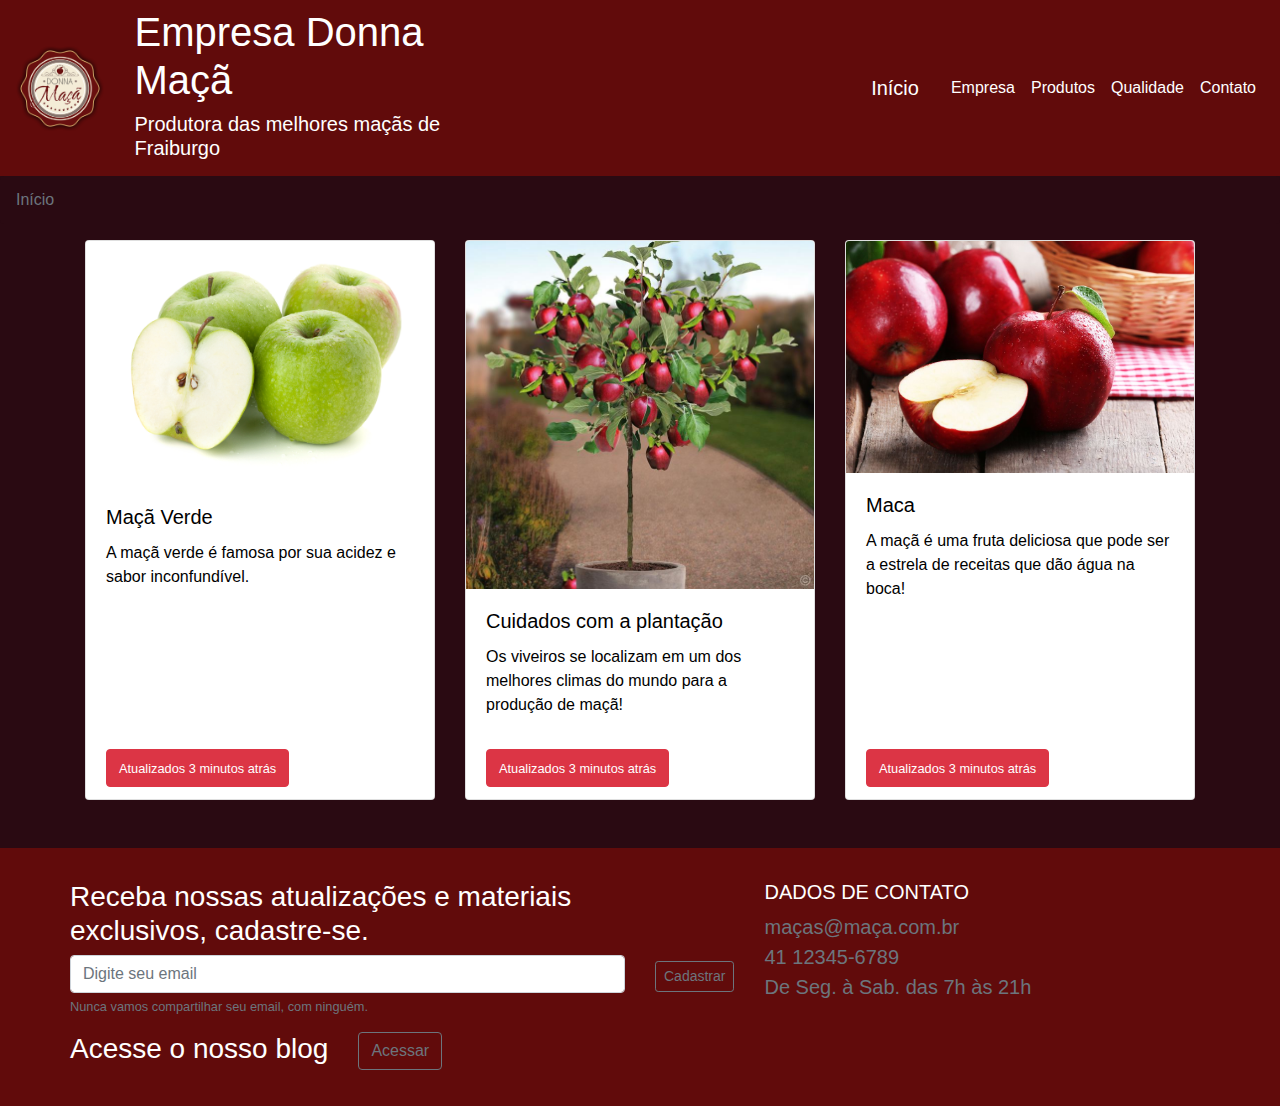
<file: Empresa-maca/index.html>
<!DOCTYPE html>
<html lang="pt-br">

<head>
  <title>Donna Maça</title>
  <meta charset="utf-8">
  <meta name="viewport" content="width=device-width, initial-scale=1">
  <link rel="stylesheet" href="css/bootstrap.css">
  <link rel="stylesheet" href="css/meucss.css" </head> <body>




  <nav class="navbar navbar-expand-lg navbar-light py-2">
    <a href=" index.html">
      <img src="img/LogoMaca.png" width="87.5" height="85" alt="Logo maça"></a>
    <div class="col ml-3">
      <h1 class="display-4" id="texto-logo">Empresa Donna Maçã</h1>
      <h5 class="lead">Produtora das melhores maçãs de Fraiburgo</h5>
    </div>
    <button class="navbar-toggler" type="button" data-toggle="collapse" data-target="#navbarNav" aria-expanded="false"
      aria-label="Alterna navegação">
      <span class="navbar-toggler-icon"></span></button>

    <div class="collapse navbar-collapse" id="navbarNav">
      <ul class="navbar-nav ml-auto">
        <li class="nav-item">
          <a class="navbar-brand nav-link text-white" href="index.html">Início</a>
        </li>
        <li class="nav-item">
          <a class="nav-link text-white" href="Empresa.html">Empresa</a>
        </li>
        <li class="nav-item">
          <a class="nav-link text-white" href="Produtos.html">Produtos</a>
        </li>
        <li class="nav-item">
          <a class="nav-link text-white" href="Qualidade.html">Qualidade</a>
        </li>
        <li class="nav-item">
          <a class="nav-link text-white" href="#">Contato</a>
        </li>

      </ul>
    </div>

  </nav>



  <nav aria-label="breadcrumb">
    <ol class="breadcrumb">
      <li class="breadcrumb-item active" aria-current="page">Início</li>
  </nav>

  <div class="container mb-4">
    <div class="card-deck" style="color: black;">
      <div class="card">
        <img class="card-img-top rounded-border border-danger" src="img/MacaVerde.jpg" alt="Imagem de capa do card">
        <div class="card-body">
          <h5 class="card-title">Maçã Verde</h5>
          <p class="card-text">A maçã verde é famosa por sua acidez e sabor inconfundível.</p>
        </div>
        <ul class="list-group list-group-flush">
          <li class="list-group-item"> <button class="btn btn-danger">
              <p class="card-text"><small>Atualizados 3 minutos atrás</small></p>
            </button></li>
        </ul>
      </div>

      <div class="card">
        <img class="card-img-top rounded-border border-danger" src="img/VasoMaca.jpg" alt="Imagem de capa do card">
        <div class="card-body">
          <h5 class="card-title">Cuidados com a plantação</h5>
          <p class="card-text">Os viveiros se localizam em um dos melhores climas do mundo para a produção de maçã!</p>
        </div>
        <ul class="list-group list-group-flush">
          <li class="list-group-item"> <button class="btn btn-danger">
              <p class="card-text"><small>Atualizados 3 minutos atrás</small></p>
            </button></li>
        </ul>
      </div>


      <div class="card">

        <img class="card-img-top rounded-border border-danger" src="img/Maca.jpg" alt="Imagem de capa do card">
        <div class="card-body">
          <h5 class="card-title">Maca</h5>
          <p class="card-text">A maçã é uma fruta deliciosa que pode ser a estrela de receitas que dão água na boca!</p>
        </div>
        <ul class="list-group list-group-flush">
          <li class="list-group-item"> <button class="btn btn-danger">
              <p class="card-text"><small>Atualizados 3 minutos atrás</small></p>
            </button></li>
        </ul>
      </div>
    </div>
  </div>





  <footer class="text-white mt-5 p-2" style="	background-color: #610B0B;">
      <div class="container py-4">
        <div class="row">
          <div class="row">
            <div class="col-md-6 col-sm-12">
              <h3>Receba nossas atualizações e materiais exclusivos, cadastre-se.</h3>
              <form>
                <div class="form-group">
                  <input type="email" class="form-control" id="exampleInputEmail1" aria-describedby="emailHelp"
                    placeholder="Digite seu email">
                  <small id="emailHelp" class="form-text text-muted">Nunca vamos compartilhar seu email, com
                    ninguém.</small>
                </div>
              </form>
            </div>
            <div class="col-md-auto mt-md-auto pb-4 botao-cadastrar col-sm-4 mt-sm-0">
              <a class="btn btn-outline-secondary btn-sm btn-block mb-3" style="max-width: 140px;" href="#">Cadastrar</a>
            </div>
            <div class="col-md-4 col-sm-6 contato">
              <h4 class="h5">DADOS DE CONTATO</h4>
              <ul class="list-unstyled text-secondary lead">
                <li>maças@maça.com.br</li>
                <li>41 12345-6789</li>
                <li>De Seg. à Sab. das 7h às 21h</li>
              </ul>
            </div>
          </div>
          <div class="row">
            <div class="col-auto">
              <h3>Acesse o nosso blog</h3>
            </div>
            <div class="col-1 mr-auto">
              <button type="submit" class="btn btn-outline-secondary">Acessar</button>
            </div>
          </div>
        </div>
    </footer>



  <script type="text/javascript" src="js/jquery-3.3.1.slim.min.js"></script>
  <script type="text/javascript" src="js/popper.min.js"></script>
  <script type="text/javascript" src="js/bootstrap.js"></script>

  </body>

</html>
</file>
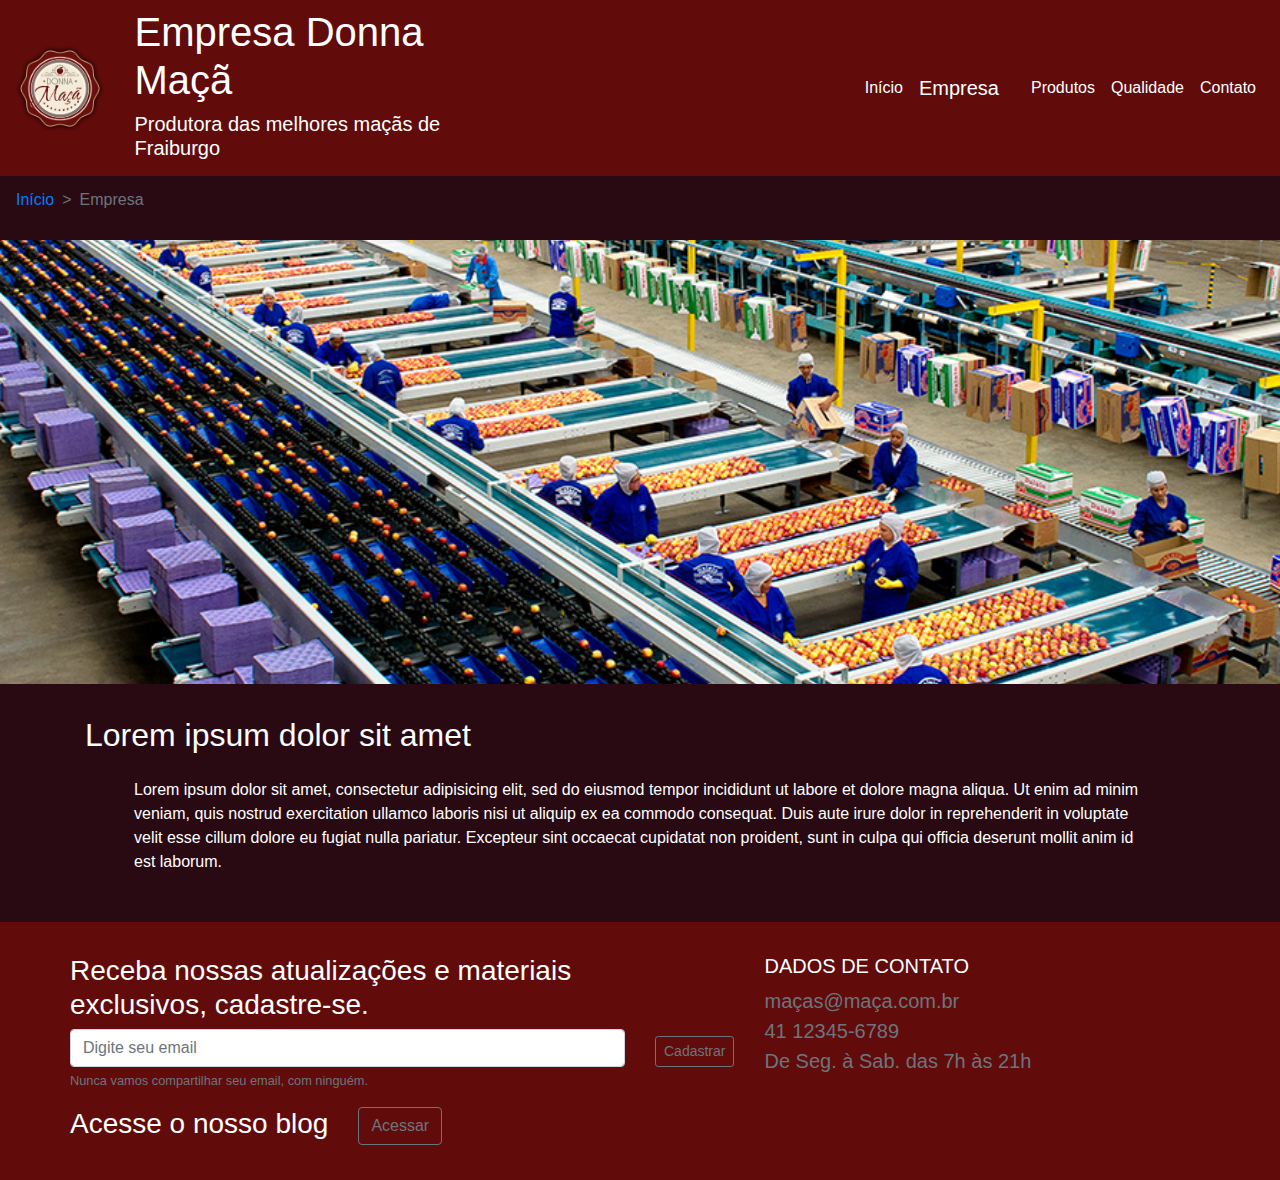
<file: Empresa-maca/Empresa.html>
<!DOCTYPE html>
<html lang="pt-br">

<head>
  <title>Donna Maça</title>
  <meta charset="utf-8">
  <meta name="viewport" content="width=device-width, initial-scale=1">
  <link rel="stylesheet" href="css/bootstrap.css">
  <link rel="stylesheet" href="css/meucss.css" </head> <body>




  <nav class="navbar navbar-expand-lg navbar-light py-2">
    <a href=" index.html">
      <img src="img/LogoMaca.png" width="87.5" height="85" alt="Logo maça"></a>
    <div class="col ml-3">
      <h1 class="display-4" id="texto-logo">Empresa Donna Maçã</h1>
      <h5 class="lead">Produtora das melhores maçãs de Fraiburgo</h5>
    </div>
    <button class="navbar-toggler" type="button" data-toggle="collapse" data-target="#navbarNav" aria-expanded="false"
      aria-label="Alterna navegação">
      <span class="navbar-toggler-icon"></span></button>

    <div class="collapse navbar-collapse" id="navbarNav">
      <ul class="navbar-nav ml-auto">
        <li class="nav-item">
          <a class="nav-link text-white" href="index.html">Início</a>
        </li>
        <li class="nav-item">
          <a class="navbar-brand nav-link text-white" href="Empresa.html">Empresa</a>
        </li>
        <li class="nav-item">
          <a class="nav-link text-white" href="Produtos.html">Produtos</a>
        </li>
        <li class="nav-item">
          <a class="nav-link text-white" href="Qualidade.html">Qualidade</a>
        </li>
        <li class="nav-item">
          <a class="nav-link text-white" href="#">Contato</a>
        </li>

      </ul>
    </div>

  </nav>



  <nav aria-label="breadcrumb">
    <ol class="breadcrumb">
      <li class="breadcrumb-item"><a href="index.html">Início</a></li>
      <li class="breadcrumb-item active" aria-current="page">Empresa</li>
    </ol>
  </nav>

<div class="hero-image">
</div>
<h2 style="padding-top: 1em;" class="container">Lorem ipsum dolor sit amet</h2>
<p id="prom" class="container">Lorem ipsum dolor sit amet, consectetur adipisicing elit, sed do eiusmod
tempor incididunt ut labore et dolore magna aliqua. Ut enim ad minim veniam,
quis nostrud exercitation ullamco laboris nisi ut aliquip ex ea commodo
consequat. Duis aute irure dolor in reprehenderit in voluptate velit esse
cillum dolore eu fugiat nulla pariatur. Excepteur sint occaecat cupidatat non
proident, sunt in culpa qui officia deserunt mollit anim id est laborum.</p>




<footer class="text-white mt-5 p-2" style="	background-color: #610B0B;">
    <div class="container py-4">
      <div class="row">
        <div class="row">
          <div class="col-md-6 col-sm-12">
            <h3>Receba nossas atualizações e materiais exclusivos, cadastre-se.</h3>
            <form>
              <div class="form-group">
                <input type="email" class="form-control" id="exampleInputEmail1" aria-describedby="emailHelp"
                  placeholder="Digite seu email">
                <small id="emailHelp" class="form-text text-muted">Nunca vamos compartilhar seu email, com
                  ninguém.</small>
              </div>
            </form>
          </div>
          <div class="col-md-auto mt-md-auto pb-4 botao-cadastrar col-sm-4 mt-sm-0">
            <a class="btn btn-outline-secondary btn-sm btn-block mb-3" style="max-width: 140px;" href="#">Cadastrar</a>
          </div>
          <div class="col-md-4 col-sm-6 contato">
            <h4 class="h5">DADOS DE CONTATO</h4>
            <ul class="list-unstyled text-secondary lead">
              <li>maças@maça.com.br</li>
              <li>41 12345-6789</li>
              <li>De Seg. à Sab. das 7h às 21h</li>
            </ul>
          </div>
        </div>
        <div class="row">
          <div class="col-auto">
            <h3>Acesse o nosso blog</h3>
          </div>
          <div class="col-1 mr-auto">
            <button type="submit" class="btn btn-outline-secondary">Acessar</button>
          </div>
        </div>
      </div>
  </footer>


  <script type="text/javascript" src="js/jquery-3.3.1.slim.min.js"></script>
  <script type="text/javascript" src="js/popper.min.js"></script>
  <script type="text/javascript" src="js/bootstrap.js"></script>

  </body>

</html>
</file>
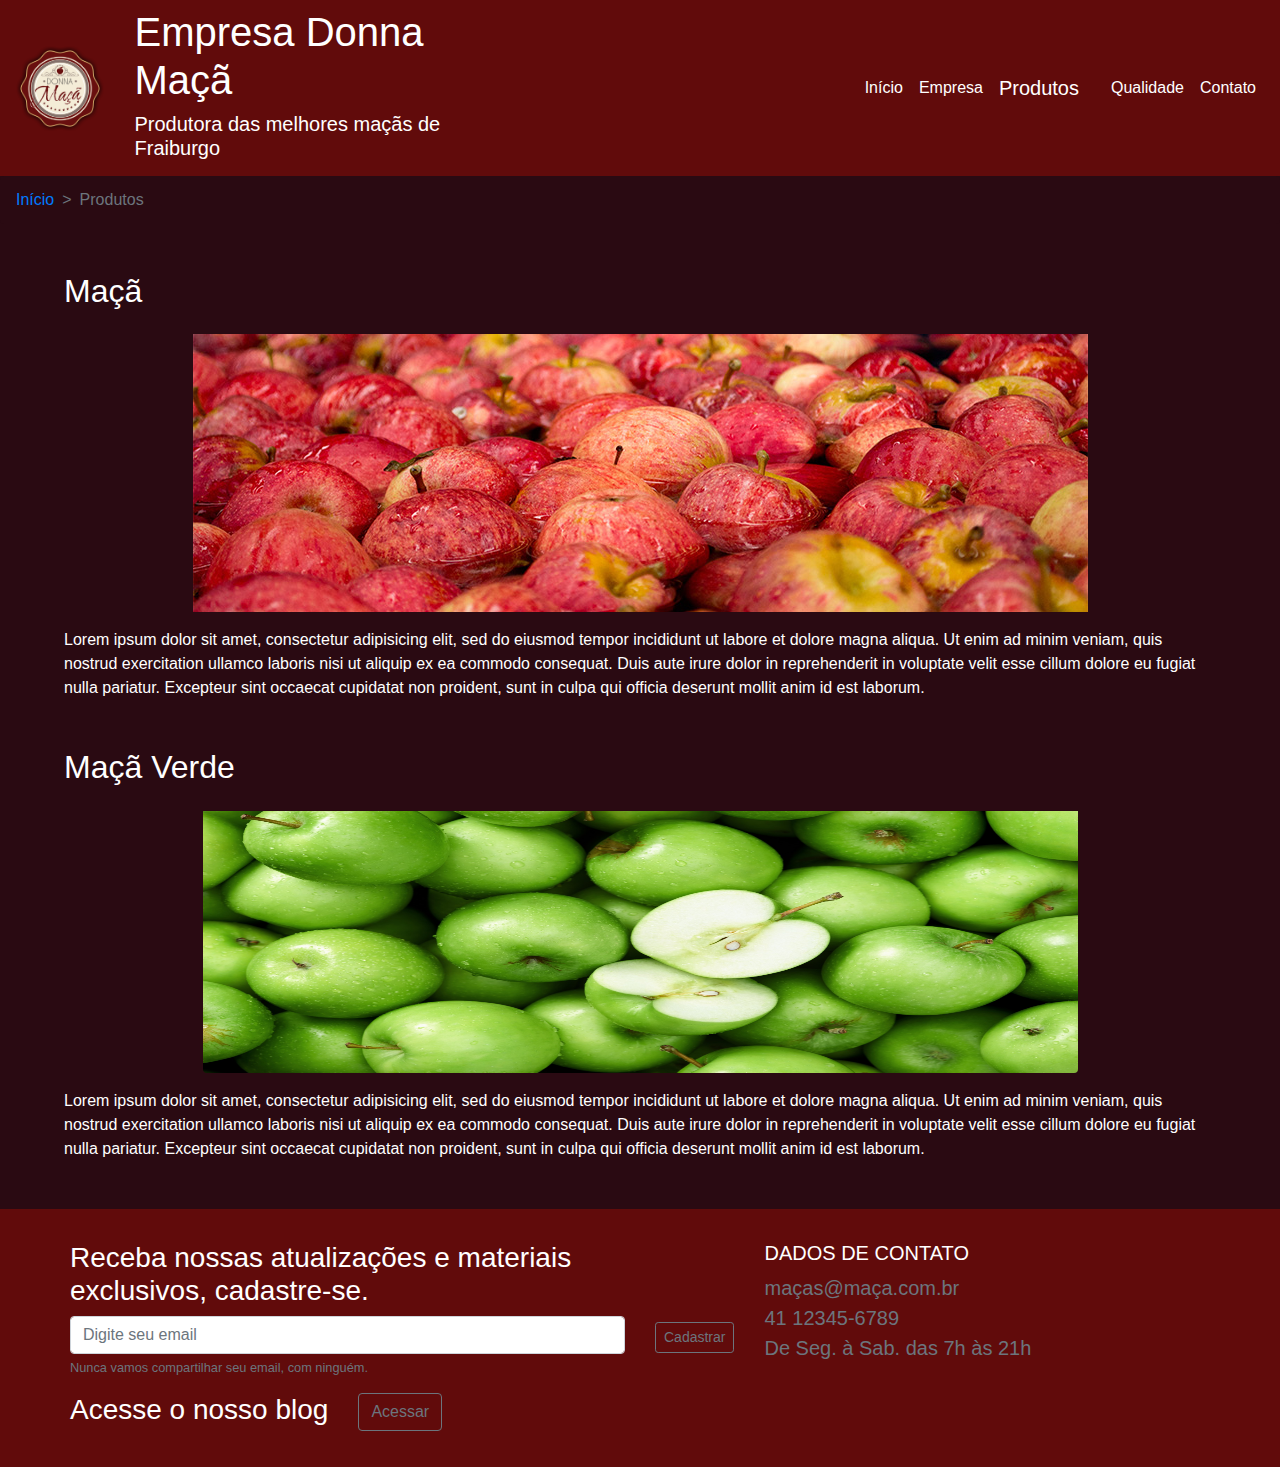
<file: Empresa-maca/Produtos.html>
<!DOCTYPE html>
<html lang="pt-br">

<head>
  <title>Donna Maça</title>
  <meta charset="utf-8">
  <meta name="viewport" content="width=device-width, initial-scale=1">
  <link rel="stylesheet" href="css/bootstrap.css">
  <link rel="stylesheet" href="css/meucss.css" </head> <body>




  <nav class="navbar navbar-expand-lg navbar-light py-2">
    <a href=" index.html">
      <img src="img/LogoMaca.png" width="87.5" height="85" alt="Logo maça"></a>
    <div class="col ml-3">
      <h1 class="display-4" id="texto-logo">Empresa Donna Maçã</h1>
      <h5 class="lead">Produtora das melhores maçãs de Fraiburgo</h5>
    </div>
    <button class="navbar-toggler" type="button" data-toggle="collapse" data-target="#navbarNav" aria-expanded="false"
      aria-label="Alterna navegação">
      <span class="navbar-toggler-icon"></span></button>

    <div class="collapse navbar-collapse" id="navbarNav">
      <ul class="navbar-nav ml-auto">
        <li class="nav-item">
          <a class="nav-link text-white" href="index.html">Início</a>
        </li>
        <li class="nav-item">
          <a class="nav-link text-white" href="Empresa.html">Empresa</a>
        </li>
        <li class="nav-item">
          <a class="navbar-brand nav-link text-white" href="Produtos.html">Produtos</a>
        </li>
        <li class="nav-item">
          <a class="nav-link text-white" href="Qualidade.html">Qualidade</a>
        </li>
        <li class="nav-item">
          <a class="nav-link text-white" href="#">Contato</a>
        </li>

      </ul>
    </div>

  </nav>



  <nav aria-label="breadcrumb">
    <ol class="breadcrumb">
      <li class="breadcrumb-item"><a href="index.html">Início</a></li>
      <li class="breadcrumb-item active" aria-current="page">Produtos</li>
    </ol>
  </nav>

  <h2>Maçã</h2>
  <div style="clear: both;" id="textoimg">
    <img src="img/macapro.jpg" id="img_produto">
    <p id="prom">Lorem ipsum dolor sit amet, consectetur adipisicing elit, sed do eiusmod
      tempor incididunt ut labore et dolore magna aliqua. Ut enim ad minim veniam,
      quis nostrud exercitation ullamco laboris nisi ut aliquip ex ea commodo
      consequat. Duis aute irure dolor in reprehenderit in voluptate velit esse
      cillum dolore eu fugiat nulla pariatur. Excepteur sint occaecat cupidatat non
      proident, sunt in culpa qui officia deserunt mollit anim id est laborum.</p>
  </div>

  <h2>Maçã Verde</h2>
  <div style="clear: both;" id="textoimg">
    <img class="rounded" src="img/macaver.jpg" id="img_produto" style="width: 875px; height: 278px;">
    <p id="prom">Lorem ipsum dolor sit amet, consectetur adipisicing elit, sed do eiusmod
      tempor incididunt ut labore et dolore magna aliqua. Ut enim ad minim veniam,
      quis nostrud exercitation ullamco laboris nisi ut aliquip ex ea commodo
      consequat. Duis aute irure dolor in reprehenderit in voluptate velit esse
      cillum dolore eu fugiat nulla pariatur. Excepteur sint occaecat cupidatat non
      proident, sunt in culpa qui officia deserunt mollit anim id est laborum.</p>
  </div>



  <footer class="text-white mt-5 p-2" style="	background-color: #610B0B;">
      <div class="container py-4">
        <div class="row">
          <div class="row">
            <div class="col-md-6 col-sm-12">
              <h3>Receba nossas atualizações e materiais exclusivos, cadastre-se.</h3>
              <form>
                <div class="form-group">
                  <input type="email" class="form-control" id="exampleInputEmail1" aria-describedby="emailHelp"
                    placeholder="Digite seu email">
                  <small id="emailHelp" class="form-text text-muted">Nunca vamos compartilhar seu email, com
                    ninguém.</small>
                </div>
              </form>
            </div>
            <div class="col-md-auto mt-md-auto pb-4 botao-cadastrar col-sm-4 mt-sm-0">
              <a class="btn btn-outline-secondary btn-sm btn-block mb-3" style="max-width: 140px;" href="#">Cadastrar</a>
            </div>
            <div class="col-md-4 col-sm-6 contato">
              <h4 class="h5">DADOS DE CONTATO</h4>
              <ul class="list-unstyled text-secondary lead">
                <li>maças@maça.com.br</li>
                <li>41 12345-6789</li>
                <li>De Seg. à Sab. das 7h às 21h</li>
              </ul>
            </div>
          </div>
          <div class="row">
            <div class="col-auto">
              <h3>Acesse o nosso blog</h3>
            </div>
            <div class="col-1 mr-auto">
              <button type="submit" class="btn btn-outline-secondary">Acessar</button>
            </div>
          </div>
        </div>
    </footer>



  <script type="text/javascript" src="js/jquery-3.3.1.slim.min.js"></script>
  <script type="text/javascript" src="js/popper.min.js"></script>
  <script type="text/javascript" src="js/bootstrap.js"></script>

  </body>

</html>
</file>
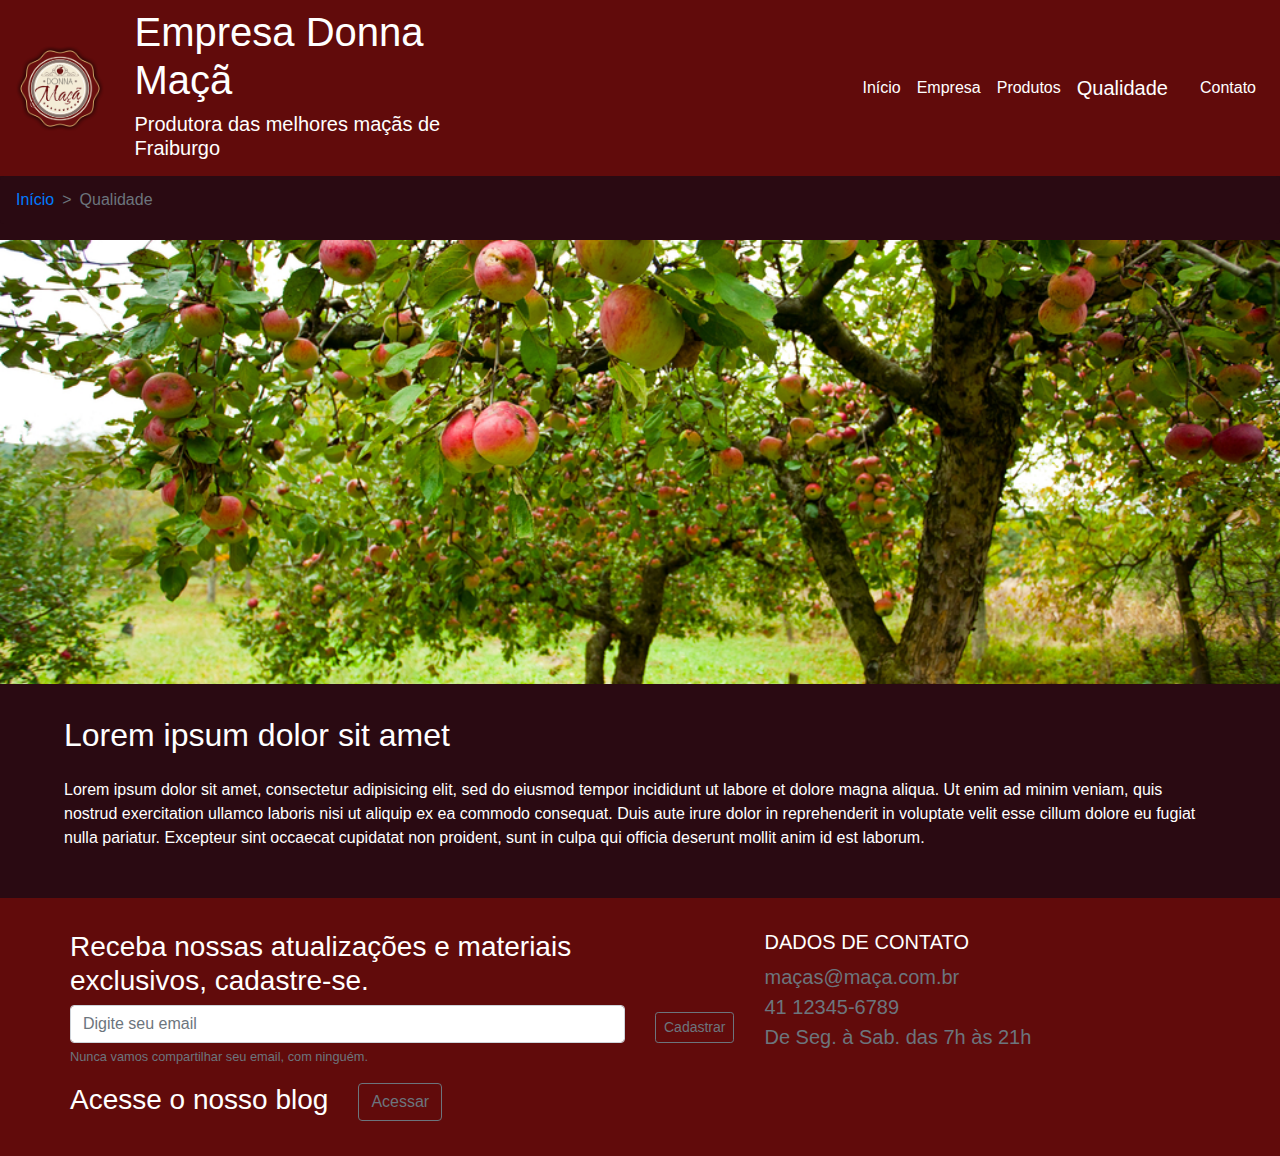
<file: Empresa-maca/Qualidade.html>
<!DOCTYPE html>
<html lang="pt-br">

<head>
  <title>Donna Maça</title>
  <meta charset="utf-8">
  <meta name="viewport" content="width=device-width, initial-scale=1">
  <link rel="stylesheet" href="css/bootstrap.css">
  <link rel="stylesheet" href="css/meucss.css" </head> <body>




  <nav class="navbar navbar-expand-lg navbar-light py-2">
    <a href=" index.html">
      <img src="img/LogoMaca.png" width="87.5" height="85" alt="Logo maça"></a>
    <div class="col ml-3">
      <h1 class="display-4" id="texto-logo">Empresa Donna Maçã</h1>
      <h5 class="lead">Produtora das melhores maçãs de Fraiburgo</h5>
    </div>
    <button class="navbar-toggler" type="button" data-toggle="collapse" data-target="#navbarNav" aria-expanded="false"
      aria-label="Alterna navegação">
      <span class="navbar-toggler-icon"></span></button>

    <div class="collapse navbar-collapse" id="navbarNav">
      <ul class="navbar-nav ml-auto">
        <li class="nav-item">
          <a class="nav-link text-white" href="index.html">Início</a>
        </li>
        <li class="nav-item">
          <a class="nav-link text-white" href="Empresa.html">Empresa</a>
        </li>
        <li class="nav-item">
          <a class="nav-link text-white" href="Produtos.html">Produtos</a>
        </li>
        <li class="nav-item">
          <a class="nav-link navbar-brand  text-white" href="Qualidade.html">Qualidade</a>
        </li>
        <li class="nav-item">
          <a class="nav-link text-white" href="#">Contato</a>
        </li>

      </ul>
    </div>

  </nav>



  </div>
  </div>
  </div>
  <nav aria-label="breadcrumb">
    <ol class="breadcrumb">
      <li class="breadcrumb-item"><a href="index.html">Início</a></li>
      <li class="breadcrumb-item active" aria-current="page">Qualidade</li>
    </ol>
  </nav>

  <div class="MacieiraQualidade">
  </div>
  <h2 style="padding-top: 1em;">Lorem ipsum dolor sit amet</h2>
  <p id="prom">Lorem ipsum dolor sit amet, consectetur adipisicing elit, sed do eiusmod
    tempor incididunt ut labore et dolore magna aliqua. Ut enim ad minim veniam,
    quis nostrud exercitation ullamco laboris nisi ut aliquip ex ea commodo
    consequat. Duis aute irure dolor in reprehenderit in voluptate velit esse
    cillum dolore eu fugiat nulla pariatur. Excepteur sint occaecat cupidatat non
    proident, sunt in culpa qui officia deserunt mollit anim id est laborum.</p>




  <footer class="text-white mt-5 p-2" style="	background-color: #610B0B;">
    <div class="container py-4">
      <div class="row">
        <div class="row">
          <div class="col-md-6 col-sm-12">
            <h3>Receba nossas atualizações e materiais exclusivos, cadastre-se.</h3>
            <form>
              <div class="form-group">
                <input type="email" class="form-control" id="exampleInputEmail1" aria-describedby="emailHelp"
                  placeholder="Digite seu email">
                <small id="emailHelp" class="form-text text-muted">Nunca vamos compartilhar seu email, com
                  ninguém.</small>
              </div>
            </form>
          </div>
          <div class="col-md-auto mt-md-auto pb-4 botao-cadastrar col-sm-4 mt-sm-0">
            <a class="btn btn-outline-secondary btn-sm btn-block mb-3" style="max-width: 140px;" href="#">Cadastrar</a>
          </div>
          <div class="col-md-4 col-sm-6 contato">
            <h4 class="h5">DADOS DE CONTATO</h4>
            <ul class="list-unstyled text-secondary lead">
              <li>maças@maça.com.br</li>
              <li>41 12345-6789</li>
              <li>De Seg. à Sab. das 7h às 21h</li>
            </ul>
          </div>
        </div>
        <div class="row">
          <div class="col-auto">
            <h3>Acesse o nosso blog</h3>
          </div>
          <div class="col-1 mr-auto">
            <button type="submit" class="btn btn-outline-secondary">Acessar</button>
          </div>
        </div>
      </div>
  </footer>



  <script type="text/javascript" src="js/jquery-3.3.1.slim.min.js"></script>
  <script type="text/javascript" src="js/popper.min.js"></script>
  <script type="text/javascript" src="js/bootstrap.js"></script>

  </body>

</html>
</file>
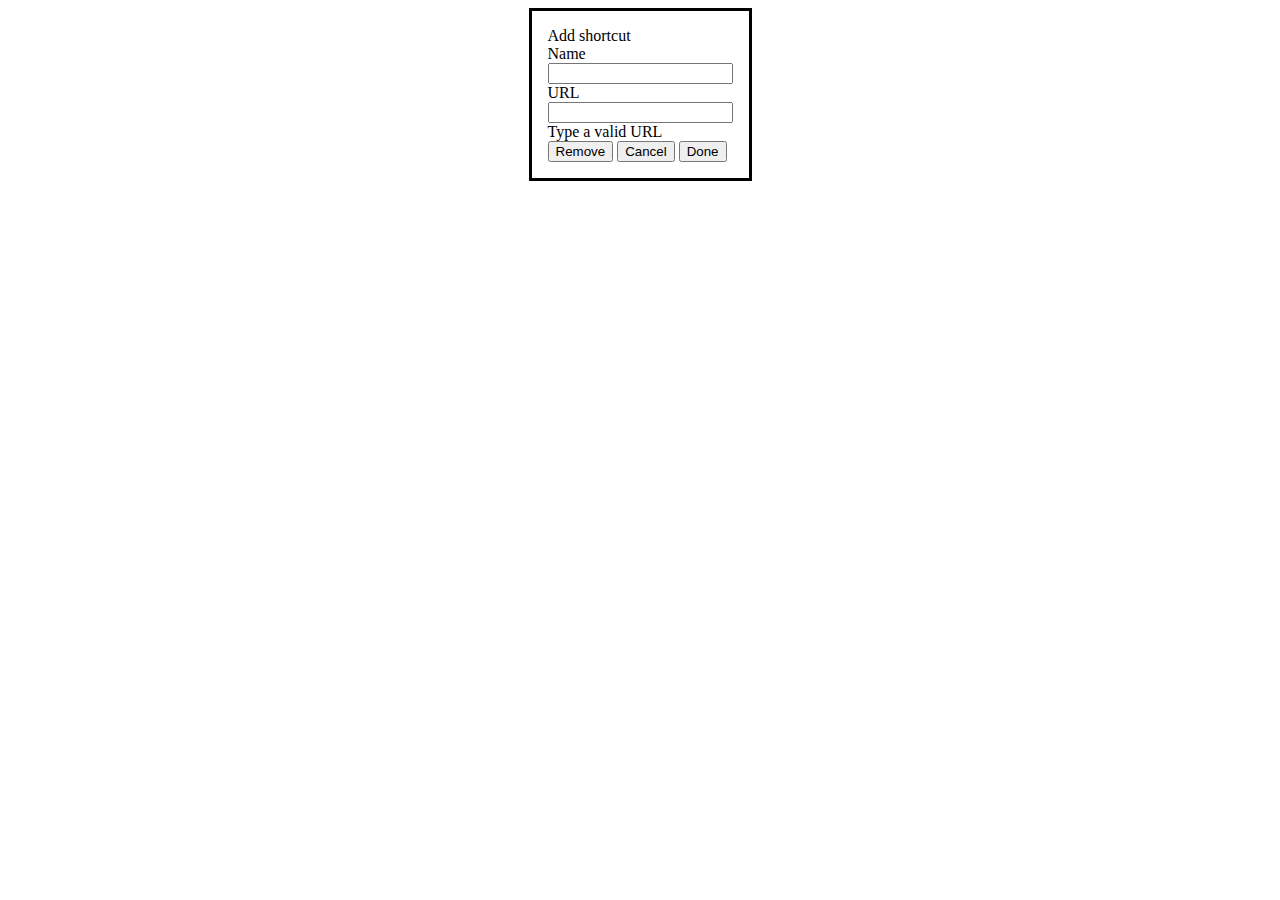
<file: Empresa-maca/js/New Tab_files/edit.html>
<!DOCTYPE html>
<!-- saved from url=(0200)chrome-search://most-visited/edit.html?addTitle=Add%20shortcut&editTitle=Edit%20shortcut&nameField=Name&urlField=URL&linkRemove=Remove&linkCancel=Cancel&linkDone=Done&invalidUrl=Type%20a%20valid%20URL -->
<html><!-- Copyright 2018 The Chromium Authors. All rights reserved.
     Use of this source code is governed by a BSD-style license that can be
     found in the LICENSE file. --><head><meta http-equiv="Content-Type" content="text/html; charset=UTF-8">
  <!--<base target="_top">--><base href="." target="_top">
  
  <link rel="stylesheet" type="text/css" href="chrome-search://most-visited/animations.css">
  <link rel="stylesheet" type="text/css" href="chrome-search://most-visited/local-ntp-common.css">
  <link rel="stylesheet" type="text/css" href="chrome-search://most-visited/edit.css">
  <script src="chrome-search://most-visited/utils.js"></script>
  <script src="chrome-search://most-visited/animations.js"></script>
  <script src="chrome-search://most-visited/edit.js"></script>
<title>Edit shortcut</title></head>
<body>
  <dialog id="edit-link-dialog" open="">
    <div id="dialog-title">Add shortcut</div>
    <form id="edit-form" action="chrome-search://most-visited/edit.html?addTitle=Add%20shortcut&amp;editTitle=Edit%20shortcut&amp;nameField=Name&amp;urlField=URL&amp;linkRemove=Remove&amp;linkCancel=Cancel&amp;linkDone=Done&amp;invalidUrl=Type%20a%20valid%20URL">
      <div id="title" class="field-container">
        <label id="title-field-name" class="field-title" aria-label="Name">Name</label>
        <div class="input-container">
          <input id="title-field" class="field-input" type="text" autocomplete="off" tabindex="0">
          <div class="underline"></div>
        </div>
      </div>
      <div id="url" class="field-container">
        <label id="url-field-name" class="field-title" aria-label="URL">URL</label>
        <div class="input-container">
          <input id="url-field" class="field-input" type="text" autocomplete="off" spellcheck="false" dir="ltr" tabindex="0" required="">
          <div class="underline"></div>
        </div>
        <div id="invalid-url" class="error-msg">Type a valid URL</div>
      </div>
      <div class="buttons-container">
        <span>
          <button id="delete" class="paper secondary ripple" type="button" tabindex="0" title="Remove">Remove</button>
        </span>
        <span>
          <button id="cancel" class="paper secondary ripple" type="button" tabindex="0" title="Cancel" aria-label="Cancel">Cancel</button>
          <button type="submit" id="done" class="paper primary ripple" tabindex="0" title="Done">Done</button>
        </span>
      </div>
    </form>
  </dialog>


</body></html>
</file>
<file: Empresa-maca/css/meucss.css>
#texto-logo {

  font-size: 2.5rem;
}


.box-shadow {
  box-shadow: 0 2px 4px 0 rgba(0,0,0,.05),
              0 4px 8px 0 rgba(0,0,0,.05);
}


.navbar{

  background-color: #610B0B;
}

@media(max-width: 500px) {

.h5, .lead{

  font-size: 1rem;

}

}






body {
	background-color:#2A0A12;
	color:white;
}


div#logo{
	font:26px Arial, Sans-serif;
	font-style: bold;
	width: 60%;
	height: 90%;
	background: #610B0B;
  line-height:60%;
  padding-top: 50px;
  padding-right: 35px;
}

div#card{
	color: black;
	background-color: #610B0B;

}
.border{
	border-color: black;
}

.breadcrumb {
background-color: #2A0A12;

}

.breadcrumb-item + .breadcrumb-item::before {

  content: ">";
}

.hero-image {
	background-image: url("../img/empresa3.jpg");
	height: 443.9px;;
	background-position: center;
	background-repeat: no-repeat;
	background-size: cover;
	position: relative;
}
#img_produto	{
	display: block;
	margin-left: auto;
	margin-right: auto;
	padding-top: 1em;
	vertical-align: middle;
}
h2 {
	padding-top: 1em;
	padding-left: 5%;
	padding-right: 5%;
}
#prom{
	display: block;
	padding-top: 1em;
	padding-left: 5%;
	padding-right: 5%;
}
.MacieiraQualidade{
		background-image: url("../img/Macieira.jpg");
	height: 443.9px;;
	background-position: center;
	background-repeat: no-repeat;
	background-size: cover;
	position: relative;
}
.footer {
    position:absolute;
    bottom:0;
    width:101%;
}
</file>
